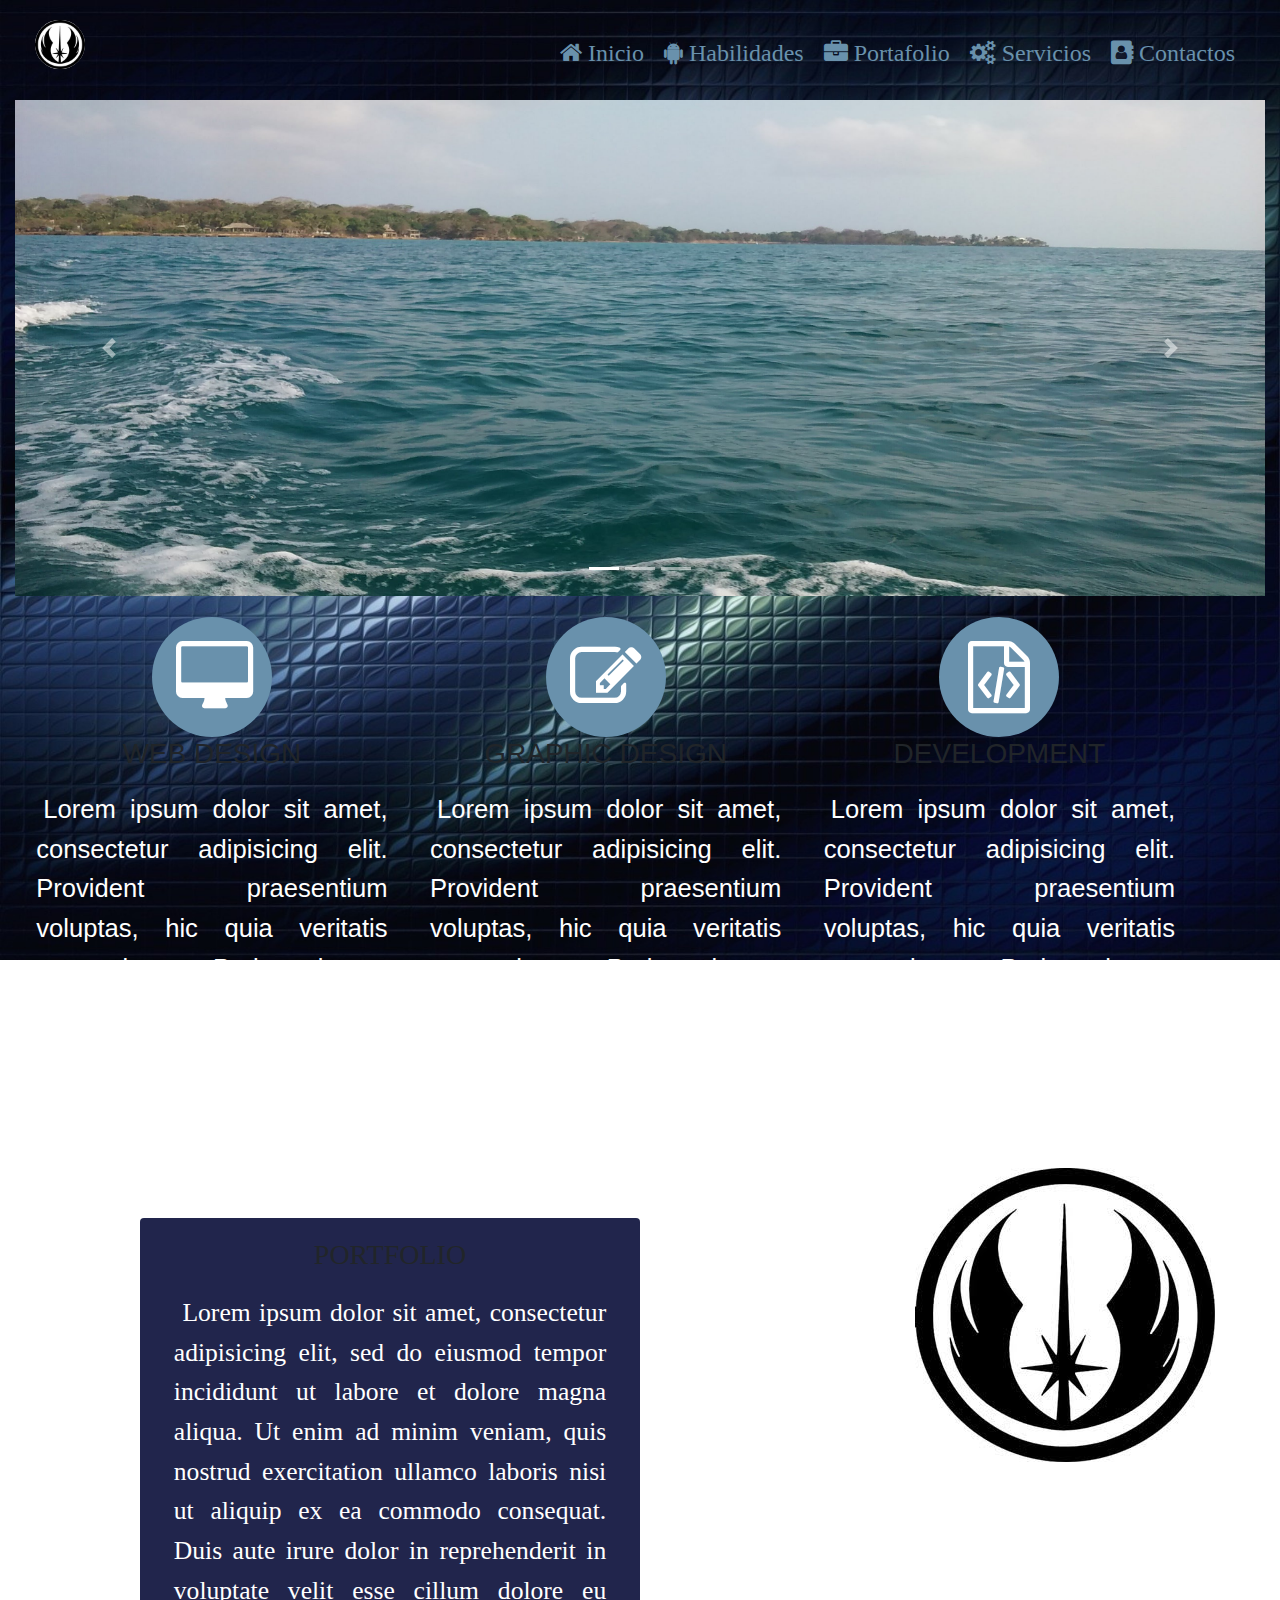
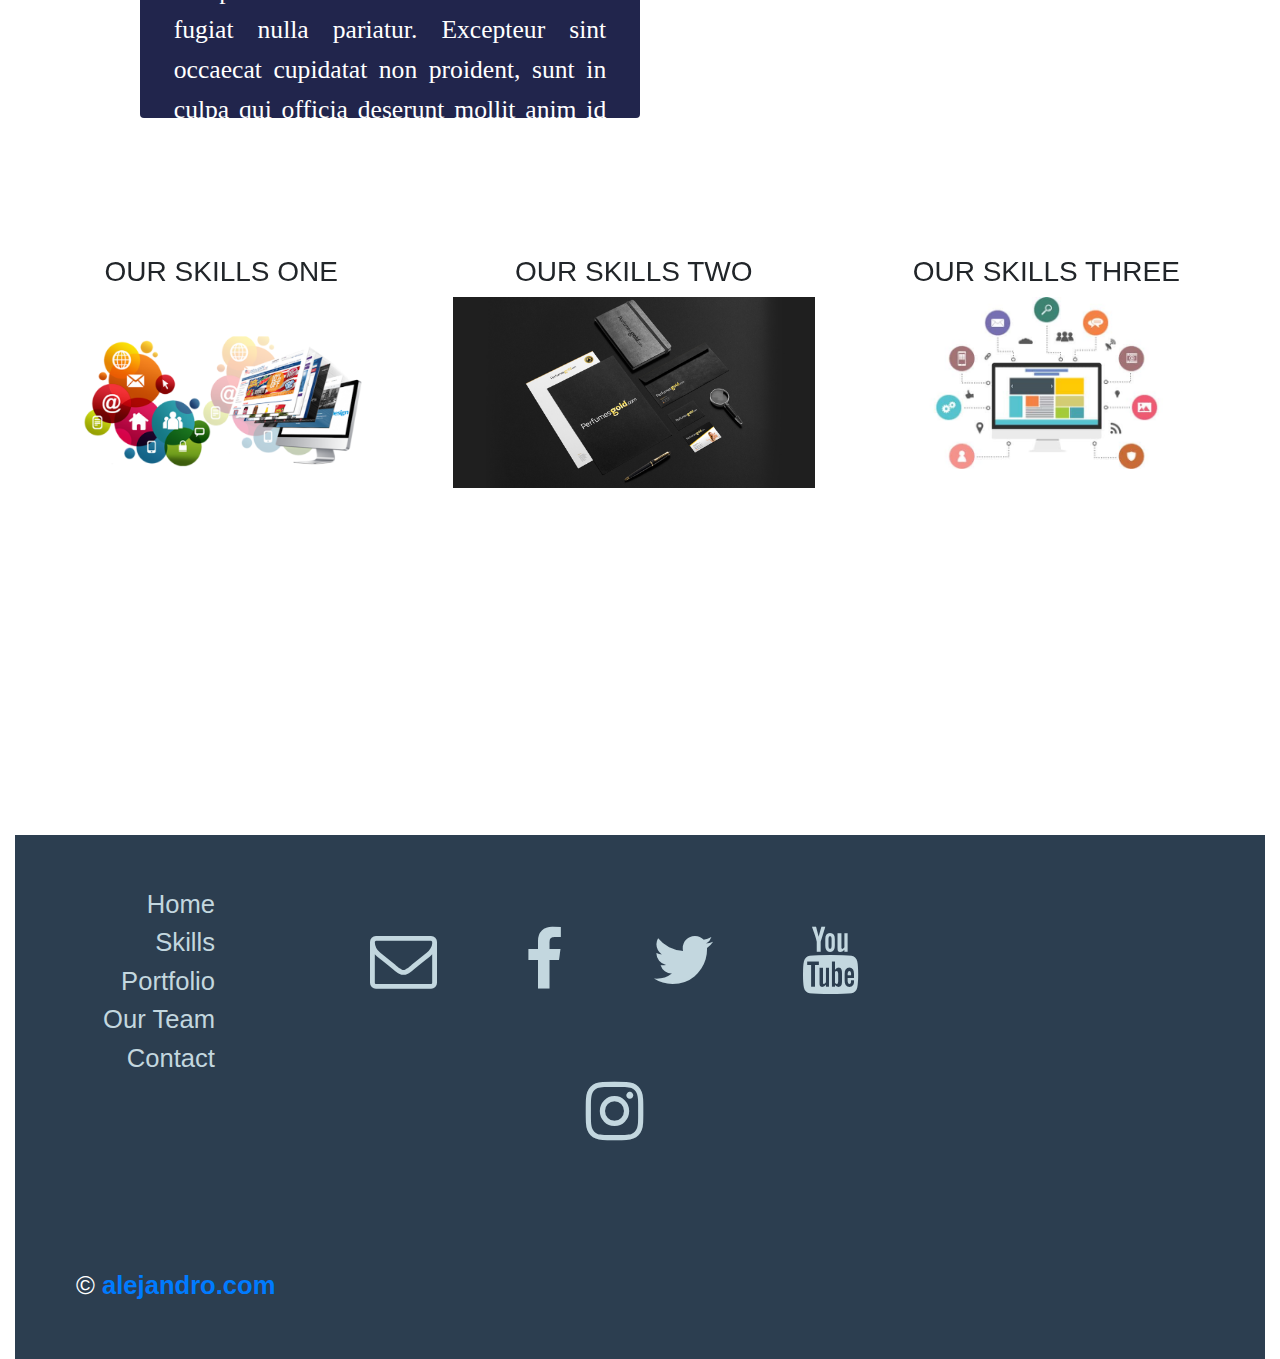
<file: index.html>
<!-- this web is of pratice -->
<!DOCTYPE html>
<html lang="es">

<head>
  <meta charset="utf-8">
  <meta name="viewport" content="width=device-width, initial-scale=1.0">
  <title>Profesiol Web | Mobile Web Design</title>
  <meta name="viewport" content="width=device-width, initial-scale=1">
  <link rel="stylesheet" href="https://maxcdn.bootstrapcdn.com/font-awesome/4.7.0/css/font-awesome.min.css">
  <link rel="stylesheet" href="css/style.css">
  <link rel="stylesheet" href="https://maxcdn.bootstrapcdn.com/bootstrap/4.1.3/css/bootstrap.min.css">
  <script src="https://ajax.googleapis.com/ajax/libs/jquery/3.3.1/jquery.min.js"></script>
  <script src="https://cdnjs.cloudflare.com/ajax/libs/popper.js/1.14.3/umd/popper.min.js"></script>
  <script src="https://maxcdn.bootstrapcdn.com/bootstrap/4.1.3/js/bootstrap.min.js"></script>
</head>

<body>
  <!-- MAIN WRAPPER -->
  <div class="container-fluid">
    <!-- BANNER WRAPPER -->
    <div>
      <header>
        <div id="header-inner">
          <a href="#" id="logo">
            <img src="imagen/logo/logo.jpg" alt="">
          </a>

          <nav class="current">
            <a href="#" id="menu-icon">
              <i class="fa fa-bars"></i>
            </a>
            <ul>
              <li>
                <a href="index.html" class="fa fa-home">
                  Inicio
                </a>
              </li>
              <li>
                <a href="#skills" class="fa fa-android">
                  Habilidades
                </a>
              </li>
              <li>
                <a href="#portfolio" class="fa fa-briefcase">
                  Portafolio
                </a>
              </li>
              <li>
                <a href="#services" class="fa fa-cogs">
                  Servicios
                </a>
              </li>
              <li>
                <a href="#contact" class="fa fa-address-book">
                  Contactos
                </a>
              </li>
            </ul>
          </nav>
        </div>
      </header>
      <!-- SLIDER -->
      <div id="demo" class="carousel slide" data-ride="carousel">

        <!-- Indicators -->
        <ul class="carousel-indicators">
          <li data-target="#demo" data-slide-to="0" class="active"></li>
          <li data-target="#demo" data-slide-to="1"></li>
          <li data-target="#demo" data-slide-to="2"></li>
        </ul>

        <!-- The slideshow -->
        <div class="carousel-inner">
          <div class="carousel-item active">
            <img src="imagen/slider/foto1.jpg" alt="Los Angeles">
          </div>
          <div class="carousel-item">
            <img src="imagen/slider/foto2.jpg" alt="Chicago">
          </div>
          <div class="carousel-item">
            <img src="imagen/slider/foto3.jpg" alt="New York">
          </div>
        </div>

        <!-- Left and right controls -->
        <a class="carousel-control-prev" href="#demo" data-slide="prev">
          <span class="carousel-control-prev-icon"></span>
        </a>
        <a class="carousel-control-next" href="#demo" data-slide="next">
          <span class="carousel-control-next-icon"></span>
        </a>

      </div>
      <!-- ICONS -->
      <section class="one-third" id="skills">
        <div class="icon-wrap">
          <i class="fa fa-desktop"></i>
        </div>
        <h3>Web Design</h3>
        <p>Lorem ipsum dolor sit amet, consectetur adipisicing elit. Provident praesentium voluptas, hic quia veritatis
          eaque ipsam. Pariatur itaque repellat dolor tempore aut recusandae, consectetur ad.</p>
      </section>
      <section class="one-third">
        <div class="icon-wrap">
          <i class="fa fa-pencil-square-o"></i>
        </div>
        <h3>Graphic Design</h3>
        <p>Lorem ipsum dolor sit amet, consectetur adipisicing elit. Provident praesentium voluptas, hic quia veritatis
          eaque ipsam. Pariatur itaque repellat dolor tempore aut recusandae, consectetur ad.</p>
      </section>
      <section class="one-third">
        <div class="icon-wrap">
          <i class="fa fa-file-code-o"></i>
        </div>
        <h3>Development</h3>
        <p>Lorem ipsum dolor sit amet, consectetur adipisicing elit. Provident praesentium voluptas, hic quia veritatis
          eaque ipsam. Pariatur itaque repellat dolor tempore aut recusandae, consectetur ad.</p>
      </section>

      <div class="clearfix-padding"></div>
      <!-- LEFT COL -->
      <section class="left-col" id="portfolio">
        <div class="contenedor">
          <h3>Portfolio</h3>
          <p>Lorem ipsum dolor sit amet, consectetur adipisicing elit, sed do eiusmod tempor incididunt ut labore et
            dolore magna aliqua. Ut enim ad minim veniam, quis nostrud exercitation ullamco laboris nisi ut aliquip ex
            ea commodo consequat. Duis aute irure dolor in reprehenderit in voluptate velit esse cillum dolore eu
            fugiat nulla pariatur. Excepteur sint occaecat cupidatat non proident, sunt in culpa qui officia deserunt
            mollit anim id est laborum.</p>
          <p>Lorem ipsum dolor sit amet, consectetur adipisicing elit, sed do eiusmod
            tempor incididunt ut labore et dolore magna aliqua. Ut enim ad minim veniam,
            quis nostrud exercitation ullamco laboris nisi ut aliquip ex ea commodo
            consequat. Duis aute irure dolor in reprehenderit in voluptate velit esse
            cillum dolore eu fugiat nulla pariatur. Excepteur sint occaecat cupidatat non
            proident, sunt in culpa qui officia deserunt mollit anim id est laborum.</p>
          <p>Lorem ipsum dolor sit amet, consectetur adipisicing elit, sed do eiusmod
            tempor incididunt ut labore et dolore magna aliqua. Ut enim ad minim veniam,
            quis nostrud exercitation ullamco laboris nisi ut aliquip ex ea commodo
            consequat. Duis aute irure dolor in reprehenderit in voluptate velit esse
            cillum dolore eu fugiat nulla pariatur. Excepteur sint occaecat cupidatat non
            proident, sunt in culpa qui officia deserunt mollit anim id est laborum.</p>
        </div>
      </section>
      <section class="sidebar">
        <img src="imagen/logo/logo.jpg">
      </section>

      <div class="clearfix-padding"></div>
      <!-- INFO THUMBNAILS -->
      <div class="one-third-padding" id="services">
        <h3>Our Skills One</h3>
        <img src="imagen/img/imagen1.png" alt="">
        <p>Lorem ipsum dolor sit amet, consectetur adipisicing elit. Nobis assumenda provident recusandae deserunt
          aperiam laboriosam distinctio sed itaque quas maxime!</p>
      </div>
      <div class="one-third-padding">
        <h3>Our Skills Two</h3>
        <img src="imagen/img/imagen2.png" alt="">
        <p>Lorem ipsum dolor sit amet, consectetur adipisicing elit. Nobis assumenda provident recusandae deserunt
          aperiam laboriosam distinctio sed itaque quas maxime!</p>
      </div>
      <div class="one-third-padding">
        <h3>Our Skills Three</h3>
        <img src="imagen/img/imagen3.png" alt="">
        <p>Lorem ipsum dolor sit amet, consectetur adipisicing elit. Nobis assumenda provident recusandae deserunt
          aperiam laboriosam distinctio sed itaque quas maxime!</p>
      </div>
    </div>
    <div class="clearfix-padding"></div>
    <!-- FOOTER -->
    <footer>
      <div class="banner-wrapper">
        <div class="icon-text">
          <div class="icon-text-icon">
            <ul class="footer-nav">
              <li>
                <a href="index.html">Home</a>
              </li>
              <li>
                <a href="#">Skills</a>
              </li>
              <li>
                <a href="#">Portfolio</a>
              </li>
              <li>
                <a href="#">Our Team</a>
              </li>
              <li>
                <a href="#">Contact</a>
              </li>
            </ul>
          </div>
          <div class="icon-text-text">
            <ul class="social">
              <li>
                <a href="mailto:alejo_bilder@hotmail.com">
                  <i class="fa fa-envelope-o"></i>
                </a>
              </li>
              <li>
                <a href="http://facebook.com/Alejandro">
                  <i class="fa fa-facebook"></i>
                </a>
              </li>
              <li>
                <a href="http://twitter.com/Alejandro">
                  <i class="fa fa-twitter"></i>
                </a>
              </li>
              <li>
                <a href="http://youtube.com/Alejandro">
                  <i class="fa fa-youtube"></i>
                </a>
              </li>
              <li>
                <a href="#">
                  <i class="fa fa-instagram"></i>
                </a>
              </li>
            </ul>
          </div>
        </div>
      </div>
    </footer>
    <footer class="second-footer">
      <p>
        &copy; <a href="http://alejandro.com">alejandro.com</a>
      </p>
    </footer>

  </div>
</body>

</html>
</file>
<file: css/style.css>
* {
  margin: 0;
  padding: 0;
  border: 0;
}

body {
  /*background: #ecf0f1;*/
  background-image: url('../imagen/logo/fondo3.jpg');
  background-repeat: no-repeat;
  background-size: cover;
  background-attachment: fixed;
  font-family: sans-serif;
 
}

p {
  color: white;
  font-size: 160%;
  line-height: 155%;
  padding: 3%;
  text-indent: 2%;
  text-align: justify;
}

h3 {
  font-size: 175%;
  line-height: 155%;
  font-weight: 500;
  color: white;
  text-align: center;
  text-transform: uppercase;
  padding: 0;
}

a {
  color: white;
  text-decoration: none;
  font-weight: bold;
}
a:hover {
  color: #c3d7df;
  text-decoration: none;
}

img {
  display: block;
  margin: 0 auto;
  max-width: 100%;
  height: auto;
  width: auto;
  margin-bottom: -4px;
}

#wrapper {
  max-width: 1200px;
  margin: 0 auto;
}

#banner-wrapper {
  max-width: 1200px;
  margin: 0 auto;
  padding: 0 0 3% 0;
}

header {
  width: 100%;
  height: 100px;
  top: 0;
  left: 0;
}

header #logo img{
  margin: 20px;
  float: left;
  width: 50px;
  border-radius: 50px;
}

/* NAVIGATION*/
nav {
  float: right;
  padding: 25px 20px 0px 0px;
  text-decoration: none;
}

#menu-icon {
  display: none;
  font-size: 50px;
}

ul {
  list-style: none;
  
}

nav ul li {
  font-size: 150%;
  display: inline-block;
 
  float: left;
  padding: 10px;
}

nav ul li a {
  color: #6991AC;
  text-decoration: none;
}

.current {
  color: #3F5767;
  
}

a:hover {
  color: #a5bdcd;
  text-decoration: none;
  
}

  /* Make the image fully responsive */
  .carousel-inner img {
      width: 100%;
      height: 500px;
  }
  

/*
.slider {
  max-width: 1200px;
}
.slider img {
  width: 100%;
  max-width: 1200px;
  margin: 0 auto;
}*/

.contenedor {
  width: 500px;
  height: 500px;
  margin: 50px auto;
  padding: 20px;
  background: #21254C;
  overflow: auto;
  font-family: 'Open Sans';
  border-radius: 4px;
}

.contenedor::-webkit-scrollbar{
  width: 7px;
}

.contenedor::-webkit-scrollbar-thumb{
background: #ff5733;
border-radius 6px;
}

.one-third {
  width: 31.5%;
  float: left;
  padding: 10px;
  text-align: center;
}

.icon-wrap {
  margin: 0 auto;
  width: 120px;
  height: 120px;
  background-color: #6991ac;
  border-radius: 125px;
  text-align: center;
  margin-top: 3%;
}

.icon-wrap i {
  text-align: center;
  color: #ffffff;
  font-size: 450%;
  padding: 20%;
}

/* SECTION 2*/
.left-col {
  float: left;
  margin: 0 auto;
  width: 60%;
  height: auto;
  padding: 1%;
}

.sidebar {
  float: right;
  margin: 0 auto;
  width: 32%;
  height: auto;
  padding: 1%;
}

/* ONE THIRD PADDING*/
.one-third-padding {
  width: 29%;
  float: left;
  margin: 2% 2%;
}

.clearfix-padding {
  clear: both;
  padding: 2%;
}

footer {
  background: #2c3e50;
  width: 100%;
  overflow: auto;
}
.icon-text {
  width: 100%;
  margin: 0 auto;
}

.icon-text-icon {
  float: left;
  width: 20%;
  padding: 4%;
}
.icon-text-text {
  float: left;
  width: 60%;
  padding: 4% 4% 2% 0;
  font-size:
}

.footer-nav {
  text-align: right;
}

.footer-nav a {
  font-size: 160%;
  color: #c3d7df;
  font-weight: 300;
}

.footer-nav a:hover {
  color: #f5f5f5;
}

.social {
  list-style-type: none;
  text-align: center;
}

.social li {
  display: inline;
}

.social i {
  font-size: 420%;
  margin: 1%;
  padding: 5%;
  color: #c3d7df;
}

.social i:hover {
  color: #f5f5f5;
}

footer.second {
  border-top: 1px solid #aadcd2;
  text-align: center;
  margin: 0;
}
footer.second p, .second a {
  text-align: center;
  color: #fff;
  font-size: 160%;
  line-height: 155%;
}

@media screen and (max-width: 768px) {
  p {
    font-size: 130%;
  }
  h3 {
    font-size: 150%;
  }
  header {
    height: 80px;
    position: relative;
  }
  header #logo {
    margin: 15px 0 20px -25px;
  }

  #menu-icon {
    display: inline-block;
  }

  nav:hover ul {
    display: block;
  }

  nav ul, nav:active ul {
    display: none;
    z-index: 1000;
    position: absolute;
    padding: 20px;
    background: #f5f5f5;
    border: 1px solid #a5bdcd;
    right: 20px;
    width: 30%;
    opacity: .95;
  }
  nav li {
    text-decoration: none;
    text-align: center;
    width: 100%;
  }

  .one-third {
    float: left;
    width: 100%;

  }
  .icon-wrap {
    height: 80px;
    width: 80px;
    margin-top: 3%;
  }

  .icon-wrap i {
    font-size: 250%;
    padding-top: 27%;
  }

  .left-col {
    width: 100%;
    padding: 0;
  }

  .sidebar {
    width: 100%;
  }

  .one-third-padding {
    width: 98%;
    margin: 0;
    padding: 1%;
  }

  .icon-text-icon {
    width: 100%;
    padding: 0 0 2% 0;
  }

  .icon-text-text {
    width: 100%;
    padding: 2% 0 0 0;
    font-size: 80%;
  }

  .footer-nav {
    margin: 0 auto;
    text-align: center;
    padding: 5%;
  }

  .footer-nav li {
    padding: 1%;
  }

}
</file>
